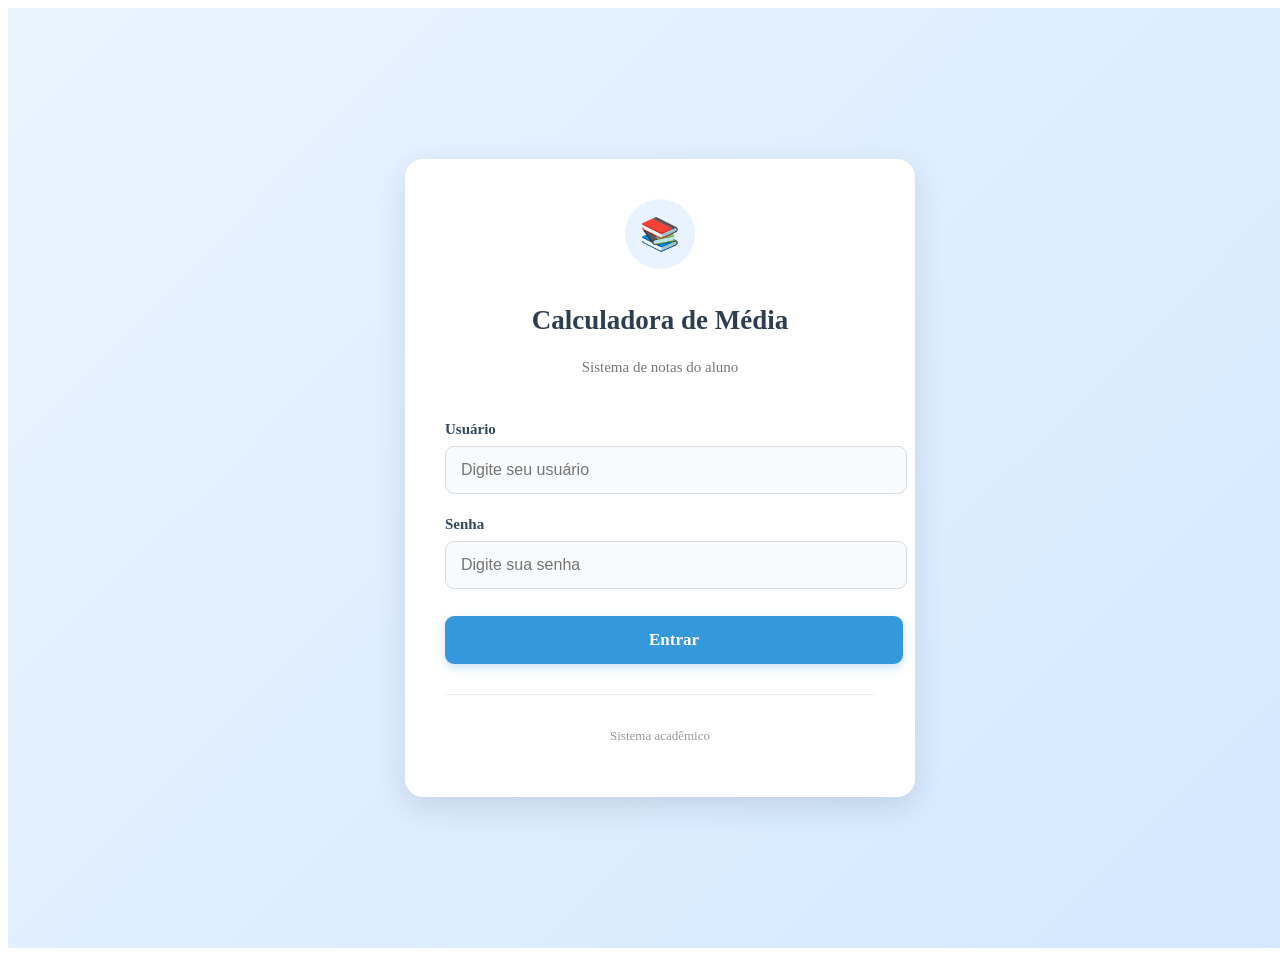
<file: index.html>
<!DOCTYPE html>
<html lang="pt-br">

<head>
    <meta charset="UTF-8">
    <meta name="viewport" content="width=device-width, initial-scale=1.0">

    <title>Login - Calculadora de Média</title>

    <link rel="stylesheet" href="./css/login.css">
</head>

<body>

    <div class="login-container">

        <div class="login-card">

            <div class="login-header">

                <div class="icone">📚</div>

                <h1>Calculadora de Média</h1>

                <p>
                    Sistema de notas do aluno
                </p>

            </div>

            <div class="login-form">

                <label for="usuario">Usuário</label>

                <input
                    type="text"
                    id="usuario"
                    placeholder="Digite seu usuário"
                    required
                >

                <label for="senha">Senha</label>

                <input
                    type="password"
                    id="senha"
                    placeholder="Digite sua senha"
                    required
                >

                <a href="./html/media.html" class="botao">
                    Entrar
                </a>

            </div>

            <div class="login-footer">

                <p>
                    Sistema acadêmico
                </p>

            </div>

        </div>

    </div>

</body>

</html>
</file>
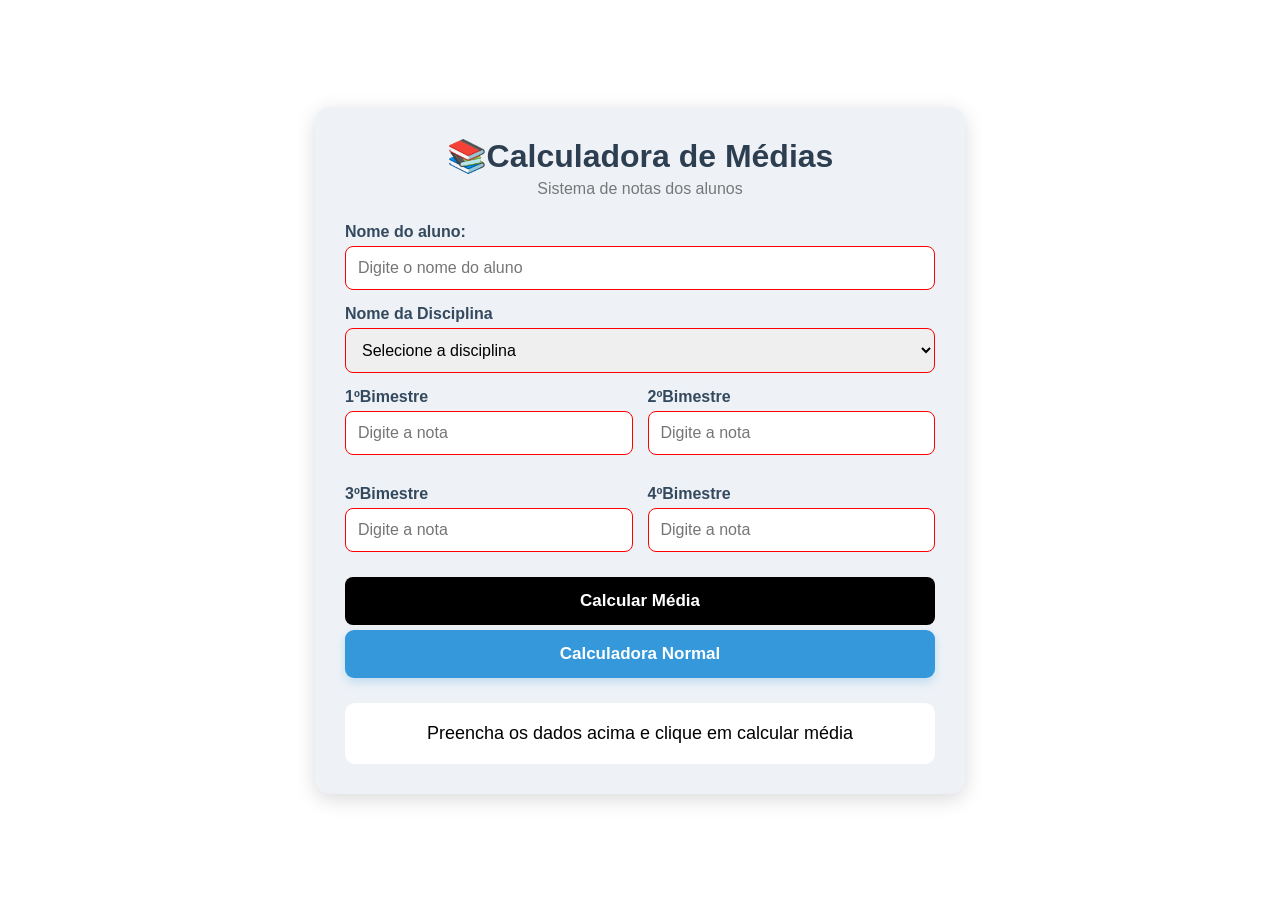
<file: html/media.html>
<!DOCTYPE html>
<html lang="pt-br">
<head>
    <meta charset="UTF-8">
    <meta name="viewport" content="width=device-width, initial-scale=1.0">
    <title>Calculadora de Média</title>
    <link rel="stylesheet" href="../css/style.css">
</head>
<body>
    <div class="container">
        <h1>📚Calculadora de Médias</h1>
        <p class="subtitulo">Sistema de notas dos alunos</p>

        <div id="formulario">

            <label>Nome do aluno:</label>
            <input type="text" id="nome"
            placeholder="Digite o nome do aluno" required>

            <label>Nome da Disciplina</label>
            <select id="disciplina" required>
                <option value="">Selecione a disciplina</option>
                <option value="FDD">Fundamentos do Design Digital</option>
                <option value="FTDI">Fotografia Digital</option>
                <option value="PRAAI">Projetos de Àudio e Vídeo 1</option>
            </select>

            <div class="notas">
                <div>
                <label>1ºBimestre</label>
                <input type="text" id="nota1"
                placeholder="Digite a nota" required>
                </div>
                <div>
                <label>2ºBimestre</label>
                <input type="text" id="nota2"
                placeholder="Digite a nota" required>
                </div>

                <div>
                <label>3ºBimestre</label>
                <input type="text" id="nota3"
                placeholder="Digite a nota" required>
                </div>

                <div>
                <label>4ºBimestre</label>
                <input type="text" id="nota4"
                placeholder="Digite a nota" required>
                </div>

            </div>

            <button id="calcular" onclick="calcularMedia()">
                Calcular Média
            </button>

            <button id="novocalculo" onclick="calcularNovo()">
                Calcular Novamente
            </button>

            <a href="https://enzodosenai.github.io/calculadora-normal/" id="link" >Calculadora Normal</a>


        </div>

        <div id="resultado" class="resultado">
            <p>Preencha os dados acima e clique em calcular média</p>
        </div>

    </div>


<script src="../js/calcular-media.js"></script>
</body>
</html>
</file>
<file: css/login.css>
.login-container {
    min-height: 100vh;
    width: 100%;

    display: flex;
    justify-content: center;
    align-items: center;

    padding: 20px;

    background: linear-gradient(
        135deg,
        #eaf4ff,
        #d4e9ff
    );
}


/* CARTÃO DE LOGIN */

.login-card {
    width: 100%;
    max-width: 430px;

    background: white;

    border-radius: 18px;

    padding: 40px;

    box-shadow:
        0 10px 30px rgba(44, 62, 80, 0.15);

    text-align: center;
}


/* CABEÇALHO */

.login-header {
    display: flex;
    flex-direction: column;
    align-items: center;

    margin-bottom: 30px;
}

.icone {
    width: 70px;
    height: 70px;

    margin-bottom: 18px;

    display: flex;
    justify-content: center;
    align-items: center;

    background: #e8f3ff;

    border-radius: 50%;

    font-size: 32px;
}

.login-header h1 {
    margin-bottom: 8px;

    color: #2c3e50;

    font-size: 27px;
}

.login-header p {
    color: #777;

    font-size: 15px;
}


/* FORMULÁRIO */

.login-form {
    width: 100%;

    text-align: left;
}

.login-form label {
    display: block;

    margin-bottom: 8px;

    color: #34495e;

    font-size: 15px;

    font-weight: bold;
}

.login-form input {
    width: 100%;

    padding: 14px 15px;

    margin-bottom: 22px;

    border: 1px solid #d5dce3;

    border-radius: 9px;

    background: #f8fafc;

    color: #2c3e50;

    font-size: 16px;

    transition: 0.2s;
}


/* CAMPO AO CLICAR */

.login-form input:focus {
    outline: none;

    border-color: #3498db;

    background: white;

    box-shadow:
        0 0 0 3px rgba(52, 152, 219, 0.15);
}


/* BOTÃO */

.botao {
    display: block;

    width: 100%;

    padding: 14px;

    margin-top: 5px;

    border-radius: 9px;

    background: #3498db;

    color: white;

    text-align: center;

    text-decoration: none;

    font-size: 17px;

    font-weight: bold;

    box-shadow:
        0 4px 10px rgba(52, 152, 219, 0.25);

    transition: 0.2s;
}


/* EFEITO DO BOTÃO */

.botao:hover {
    background: #2980b9;

    transform: translateY(-1px);

    box-shadow:
        0 6px 14px rgba(52, 152, 219, 0.30);
}


/* RODAPÉ */

.login-footer {
    margin-top: 30px;

    padding-top: 20px;

    border-top: 1px solid #eeeeee;

    text-align: center;
}

.login-footer p {
    color: #999;

    font-size: 13px;
}


/* RESPONSIVIDADE */

@media (max-width: 500px) {

    .login-card {
        padding: 30px 25px;
    }

    .login-header h1 {
        font-size: 23px;
    }

}
</file>
<file: css/style.css>
*{
    box-sizing: border-box;
    margin: 0;
    padding: 0;
}

body{
    font-family: Arial, Helvetica, sans-serif;
    background: white;
    min-height: 100vh;
    display: flex;
    justify-content: center;
    align-items: center;
}

.container{
    background-color: #eef2f7;
    width: 90%;
    max-width: 650px;
    padding: 30px;
    border-radius: 15px;
    box-shadow: 0 5px 20px rgba(0, 0, 0, 0.15);
}

h1{
    text-align: center;
    color: #2c3e50;
    margin-bottom: 5px;
}

.subtitulo{
    text-align: center;
    color: #777;
    margin-bottom: 25px;
}

#formulario label{
    display: block;
    margin-top: 15px;
    margin-bottom: 5px;
    font-weight: bold;
    color: #34495e;
}

input, select{
    width: 100%;
    padding: 12px;
    border:  1px solid red;
    border-radius: 8px;
    font-size: 16px;
}

input:focus, select:focus{
    outline: none;
    border:  1px solid rgb(0, 179, 255);
}

input:valid, select:valid{
    outline: none;
    border:  1px solid rgb(4, 255, 0);
    background-color: aquamarine;
}

.notas{
    display: grid;
    grid-template-columns: 1fr 1fr;
    gap: 15px;
}

button{
    width: 100%;
    margin-top: 25px;
    padding: 14px;
    border: none;
    border-radius: 8px;
    background: black;
    color: white;
    font-size: 17px;
    font-weight: bold;
    cursor: pointer;
}

button:hover{
    background-color: #0e4174;
}

.resultado{
    margin-top: 25px;
    padding: 20px;
    background: white;
    border-radius: 10px;
    text-align: center;
    font-size: 18px;
}

.aprovado{
    color: green;
    font-weight: bold;
    font-size: 24px;
}

.recuperecao{
    color: orange;
    font-weight: bold;
    font-size: 24px;
}

.reprovado{
    color: red;
    font-weight: bold;
    font-size: 24px;
}

#link{
    display: block;

    width: 100%;

    padding: 14px;

    margin-top: 5px;

    border-radius: 9px;

    background: #3498db;

    color: white;

    text-align: center;

    text-decoration: none;

    font-size: 17px;

    font-weight: bold;

    box-shadow:
        0 4px 10px rgba(52, 152, 219, 0.25);

    transition: 0.2s;
}

#link:hover{
    background-color: blue;
}
</file>
